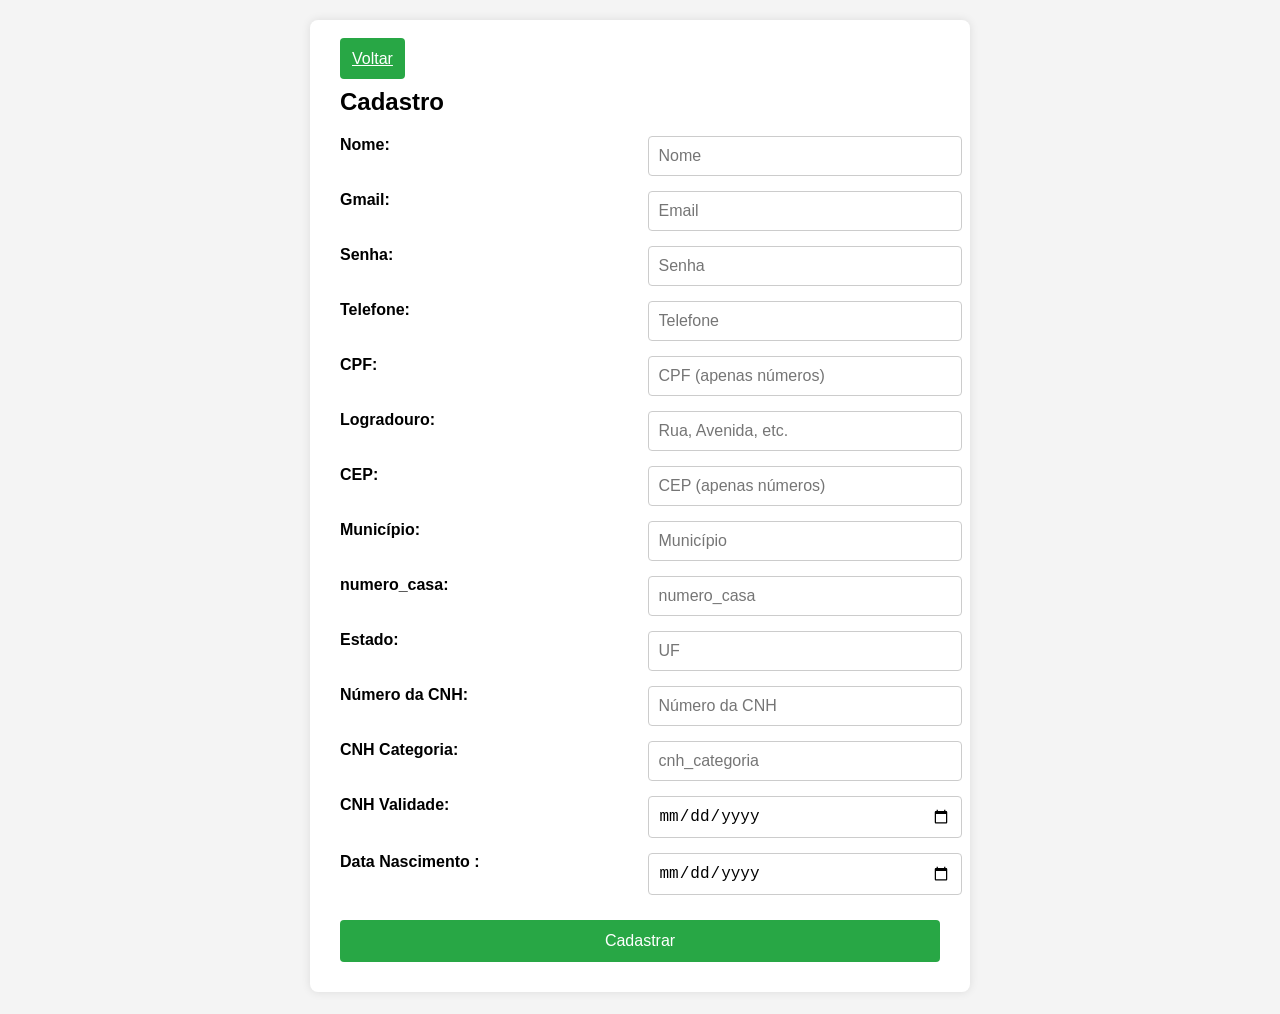
<file: Frontend/cadastro.html>
<!DOCTYPE html>
<html lang="pt-BR">
<head>
    <meta charset="UTF-8">
    <meta name="viewport" content="width=device-width, initial-scale=1.0">
    <title>Aluguel de carro</title>
    <link rel="stylesheet" href="cadastro.css">
    <link rel="icon" href="favicon-32x32.png" type="image/png">    
    <script src="cadastro.js" defer></script>
</head>
<body>

    <div class="container">
        <a href="home.html">Voltar</a>
        <h2>Cadastro</h2>
        <form action="">
            <label for="nome">Nome:</label>
            <input type="text" class="nome" name="nome" placeholder="Nome">
            
            <label for="gmail">Gmail:</label>
            <input type="text" class="email" name="email"  placeholder="Email">
            
            <label for="senha">Senha:</label>
            <input type="password" class="senha" name="senha"  placeholder="Senha">
            
            <label for="telefone">Telefone:</label>
            <input type="text" class="tel" name="telefone"  placeholder="Telefone">

            <label for="cpf">CPF:</label>
            <input type="text" class="cpf" name="cpf" placeholder="CPF (apenas números)" pattern="\d{11}" required>

            <label for="logradouro">Logradouro:</label>
            <input type="text" class="logradouro" name="logradouro" placeholder="Rua, Avenida, etc." required>

            <label for="cep">CEP:</label>
            <input type="text" class="cep" name="cep" placeholder="CEP (apenas números)" pattern="\d{8}" required>

            <label for="municipio">Município:</label>
            <input type="text" class="municipio" name="municipio" placeholder="Município" required>

            <label for="numero_casa">numero_casa:</label>
            <input type="text" class="numero_casa" name="numero_casa" placeholder="numero_casa" required>

            <label for="estado">Estado:</label>
            <input type="text" class="estado" name="estado" placeholder="UF" maxlength="2" required>

            <label for="cnh_numero">Número da CNH:</label>
            <input type="text" class="cnh_numero" name="cnh_numero" placeholder="Número da CNH" required>

            <label for="cnh_categoria">CNH Categoria:</label>
            <input type="text" class="cnh_categoria" name="cnh_categoria" placeholder="cnh_categoria" required>

            <label for="cnh_validade">CNH Validade:</label>
            <input type="date" class="cnh_validade" name="cnh_validade" placeholder="cnh_validade" required>

            <label for="data_nascimento">Data Nascimento :</label>
            <input type="date" class="data_nascimento" name="data_nascimento" placeholder="data_nascimento" required>
            
              
            <button >Cadastrar</button>
            
        </form>
    </div>
</body>
</html>
</file>
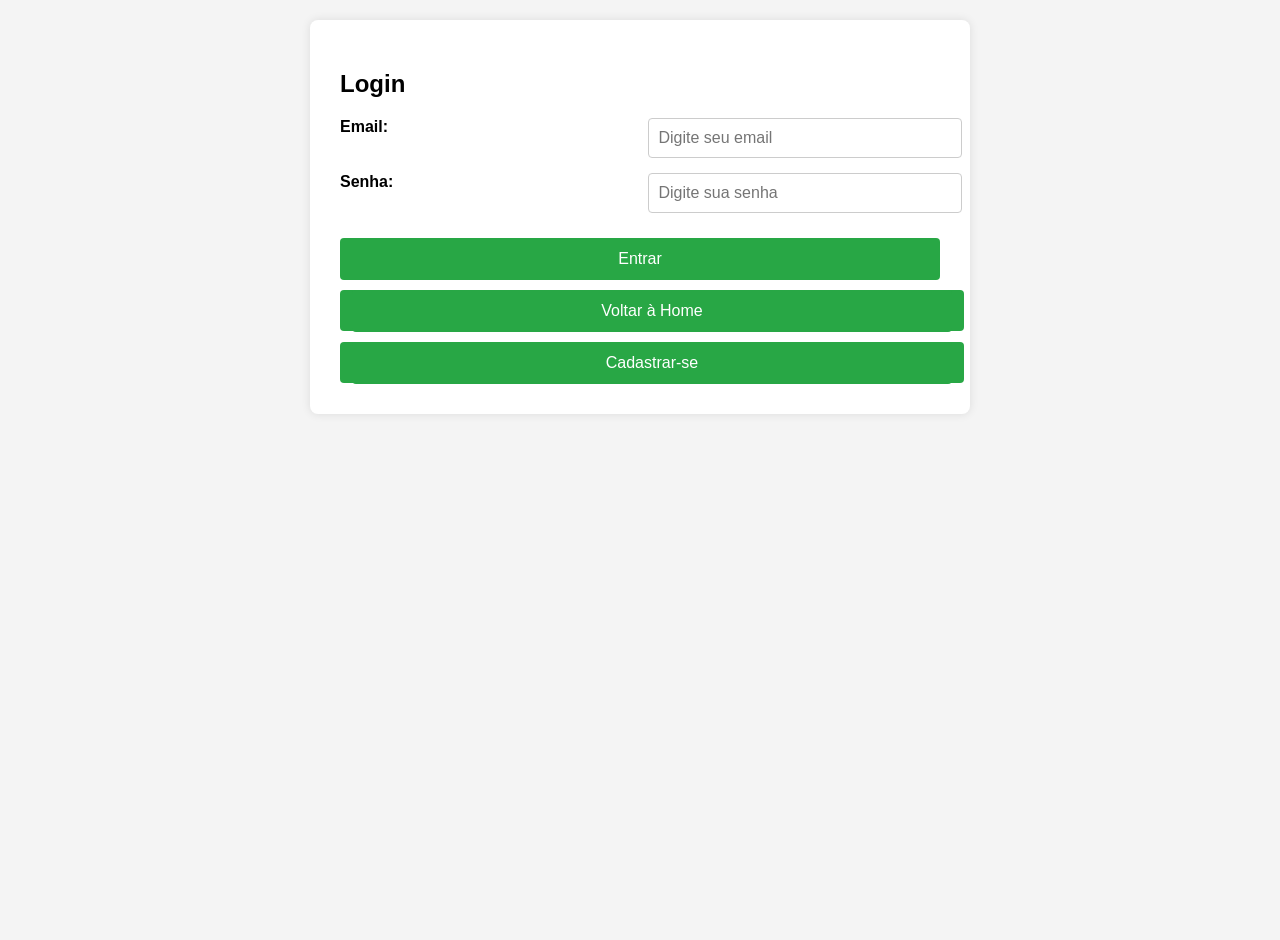
<file: Frontend/login.html>
<!DOCTYPE html>
<html lang="pt-BR">
<head>
    <meta charset="UTF-8">
    <meta name="viewport" content="width=device-width, initial-scale=1.0">
    <title>Login</title>
    <link rel="stylesheet" href="cadastro.css">
</head>
<body>
    <div class="container">
        <h2>Login</h2>
        <form action="login.php" method="POST">
            <label for="email">Email:</label>
            <input type="text" name="email" placeholder="Digite seu email">

            <label for="senha">Senha:</label>
            <input type="password" name="senha" placeholder="Digite sua senha">

            <button type="submit">Entrar</button>
        </form>

        <div class="nav-buttons">
            <a href="home.html"><button>Voltar à Home</button></a>
            <a href="cadastrar.html"><button>Cadastrar-se</button></a>
        </div>
    </div>
</body>
</html>
</file>
<file: Frontend/cadastro.css>
body {
    font-family: Arial, sans-serif;
    display: flex;
    justify-content: center;
    align-items: flex-start; /* Alinha o formulário no topo */
    min-height: 100vh;
    background-color: #f4f4f4;
    margin: 0;
    padding: 20px;
}

.container {
    background: white;
    padding: 30px;
    border-radius: 8px;
    box-shadow: 0 0 10px rgba(0, 0, 0, 0.1);
    max-width: 600px;
    width: 100%;
}

/* Garante que o formulário não fique apertado */
form {
    display: grid;
    grid-template-columns: 1fr 1fr;
    gap: 15px;
}

/* Faz os labels ficarem mais legíveis */
label {
    font-weight: bold;
}

/* Ajusta campos que precisam ocupar toda a largura */
.input-full {
    grid-column: span 2;
}

/* Melhora espaçamento dos inputs */
input {
    width: 100%;
    padding: 10px;
    border: 1px solid #ccc;
    border-radius: 4px;
    font-size: 16px;
}

/* Ajusta o botão */
button {
    width: 100%;
    padding: 12px;
    background-color: #28a745;
    color: white;
    border: none;
    border-radius: 4px;
    cursor: pointer;
    font-size: 16px;
    grid-column: span 2;
    margin-top: 10px;
}

a {
    width: 100%;
    padding: 12px;
    background-color: #28a745;
    color: white;
    border: none;
    border-radius: 4px;
    cursor: pointer;
    font-size: 16px;
    grid-column: span 2;
    margin-top: 10px;
}

button:hover {
    background-color: #218838;
}

/* Responsividade para telas menores */
@media (max-width: 500px) {
    form {
        display: flex;
        flex-direction: column;
    }
}
</file>
